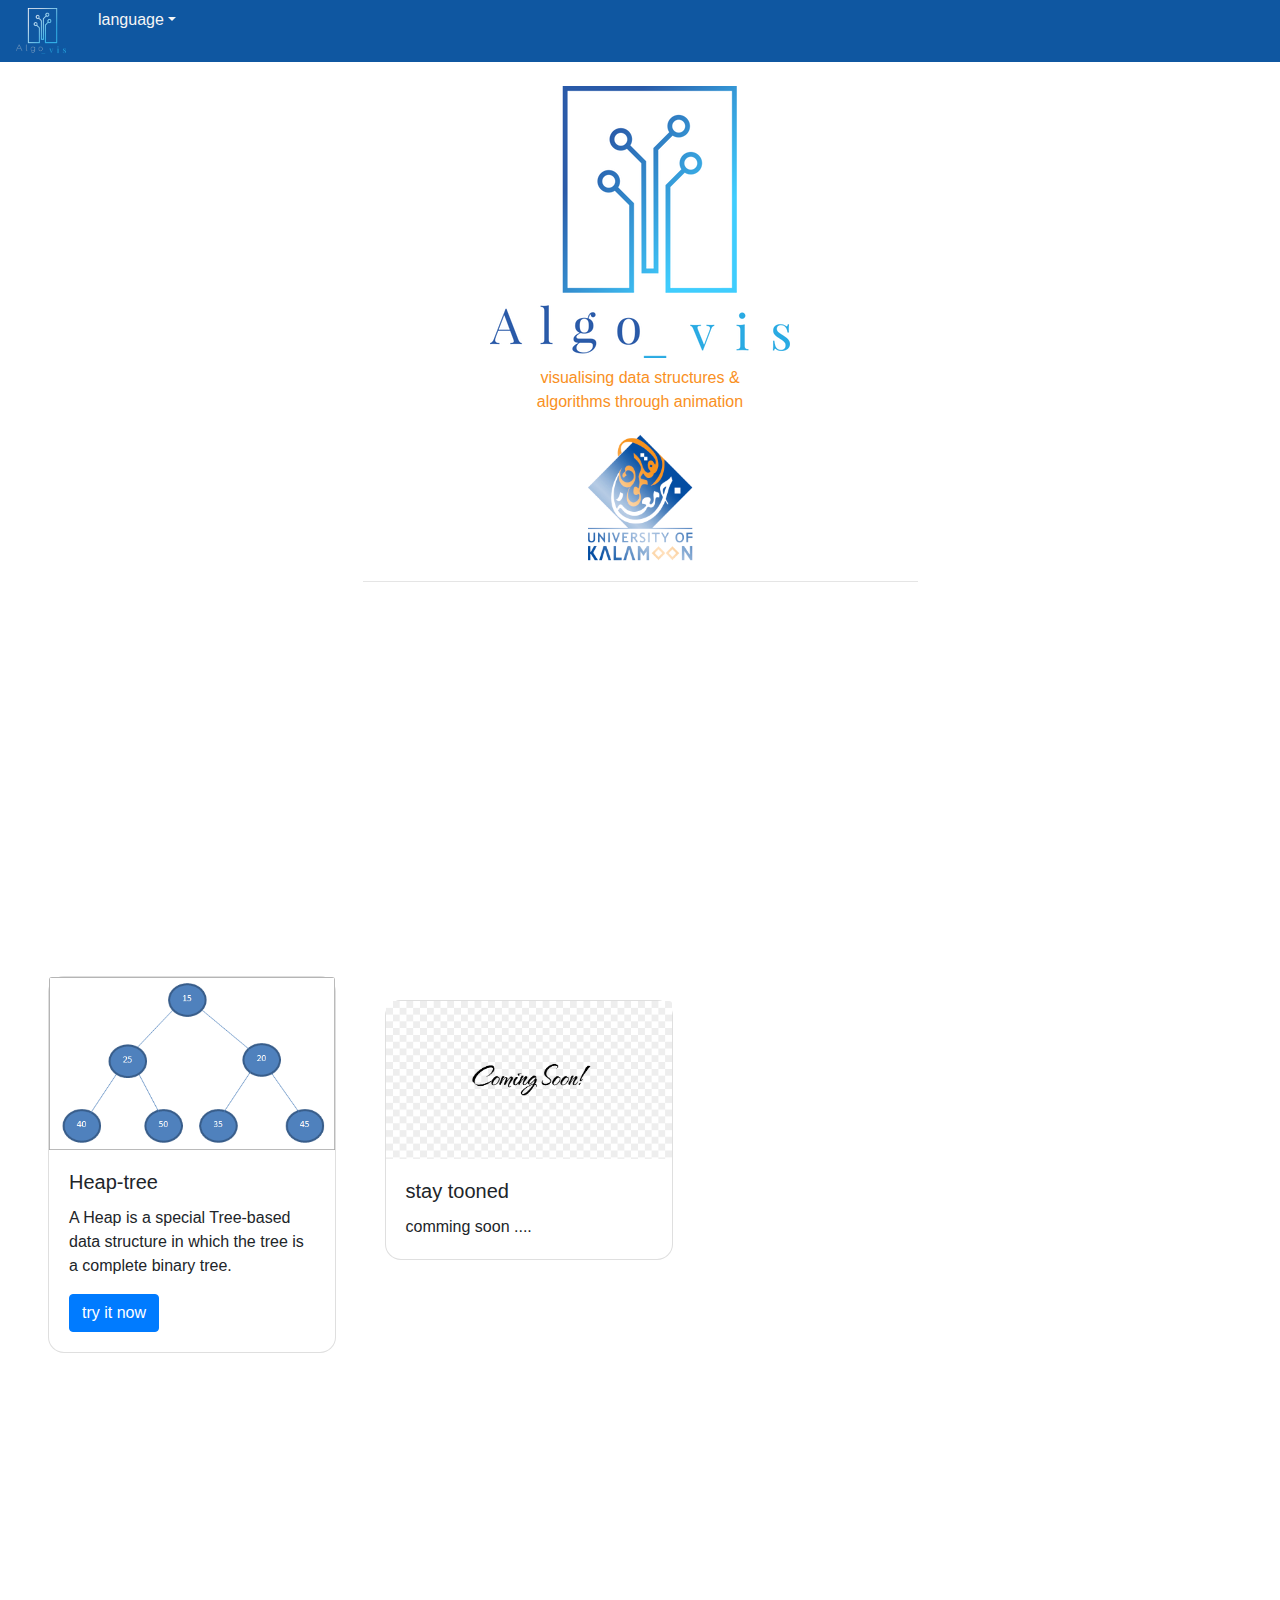
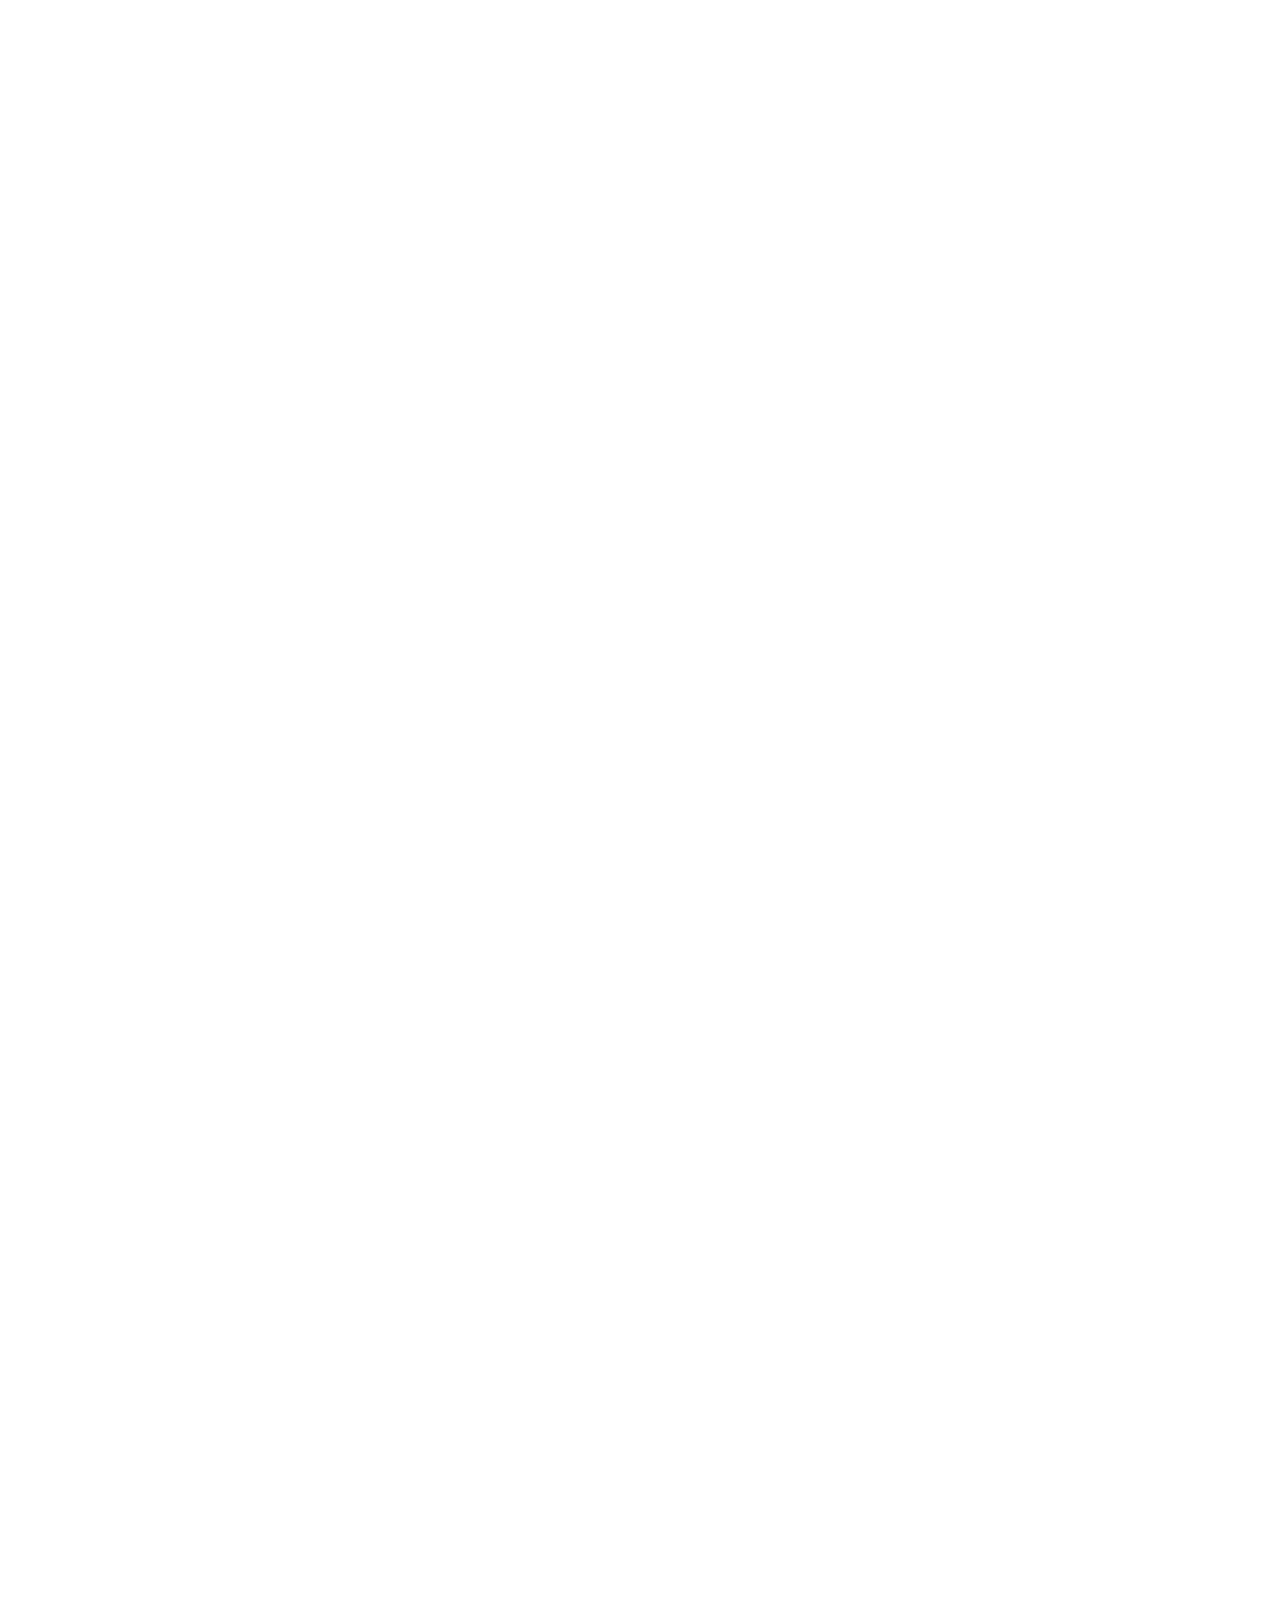
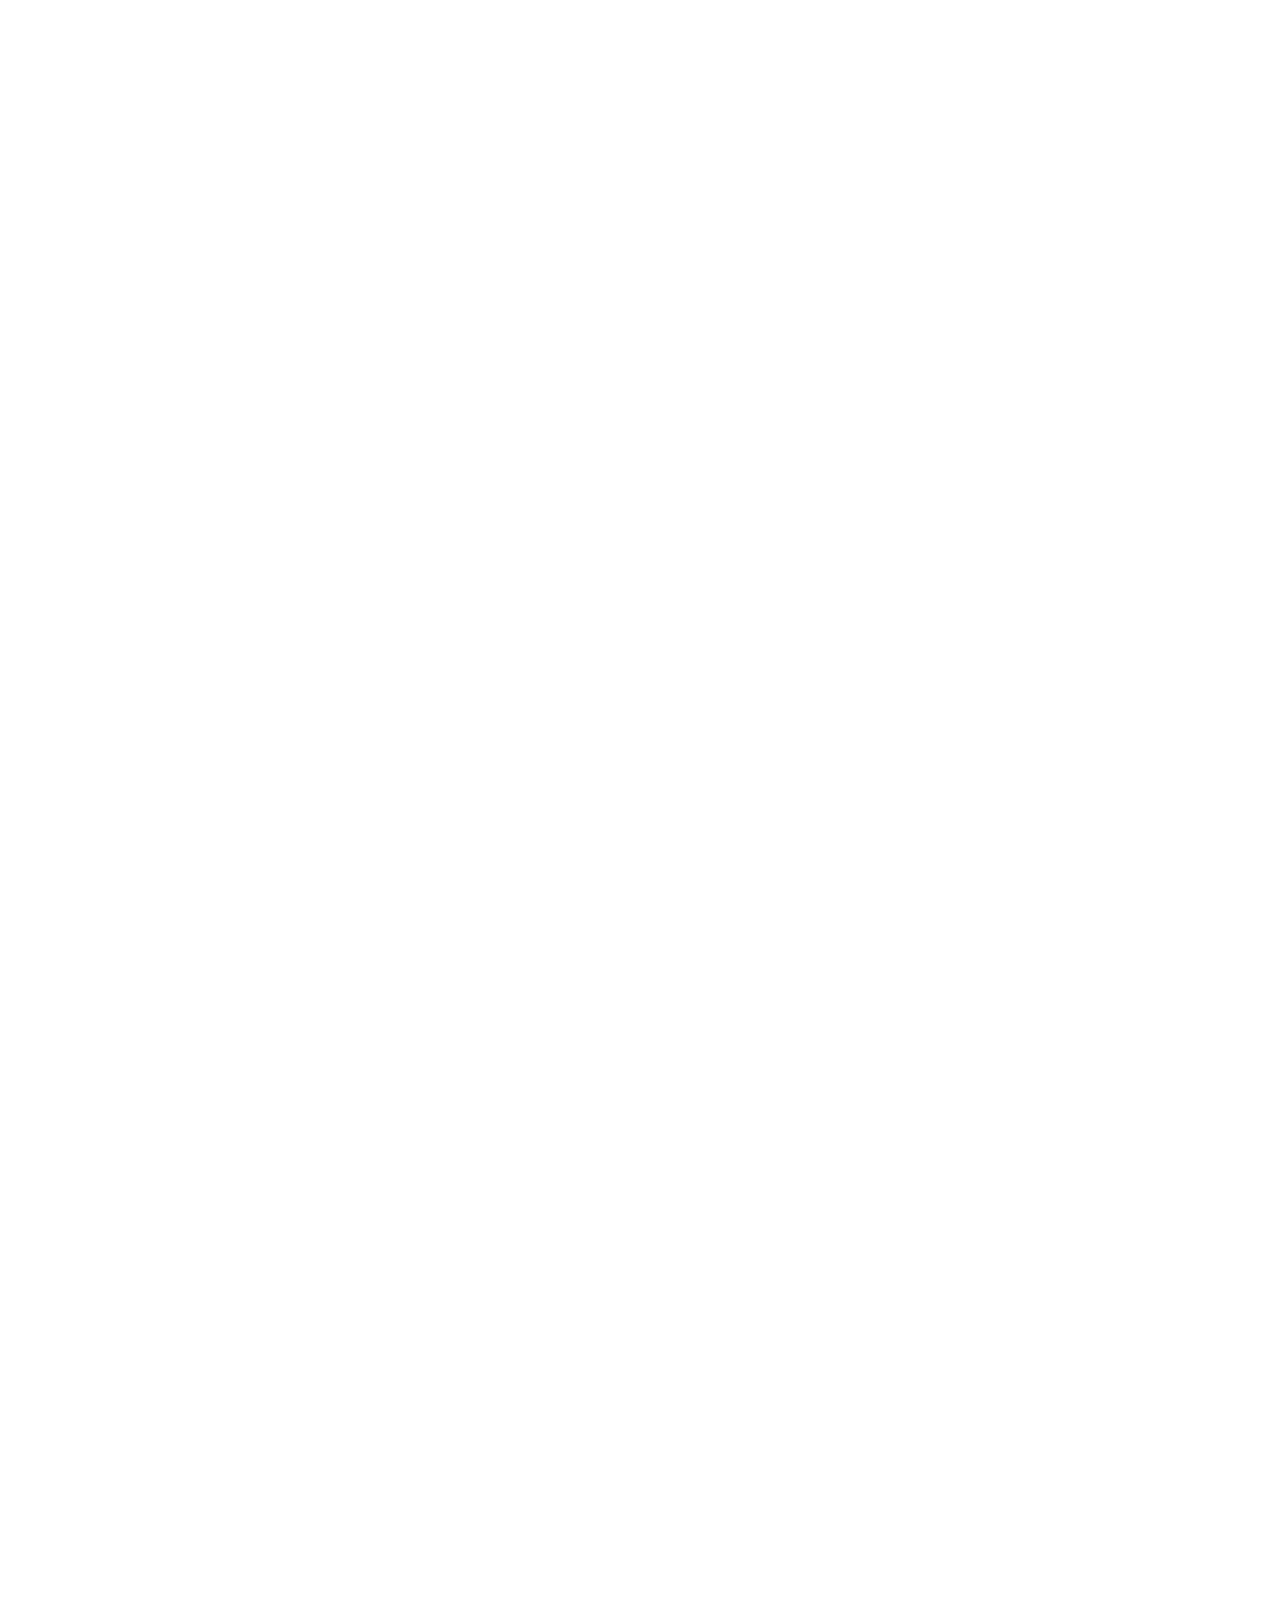
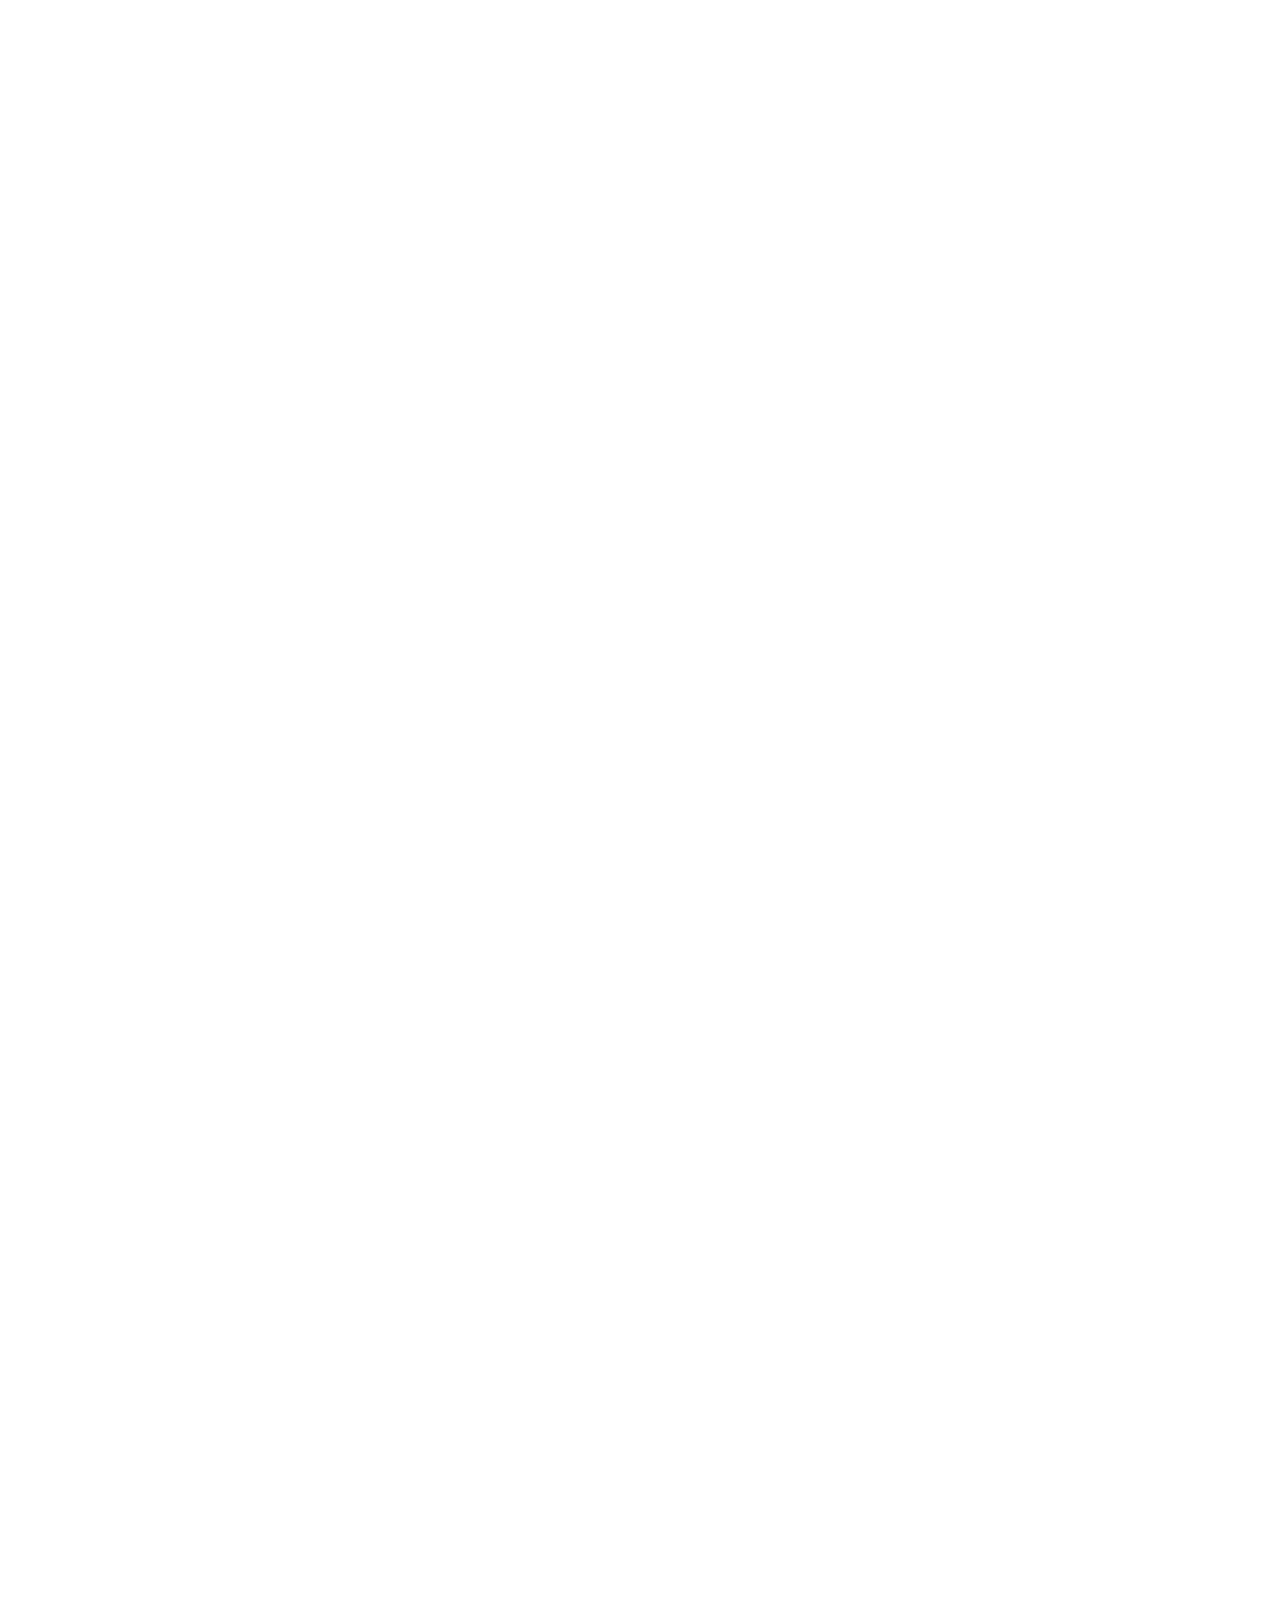
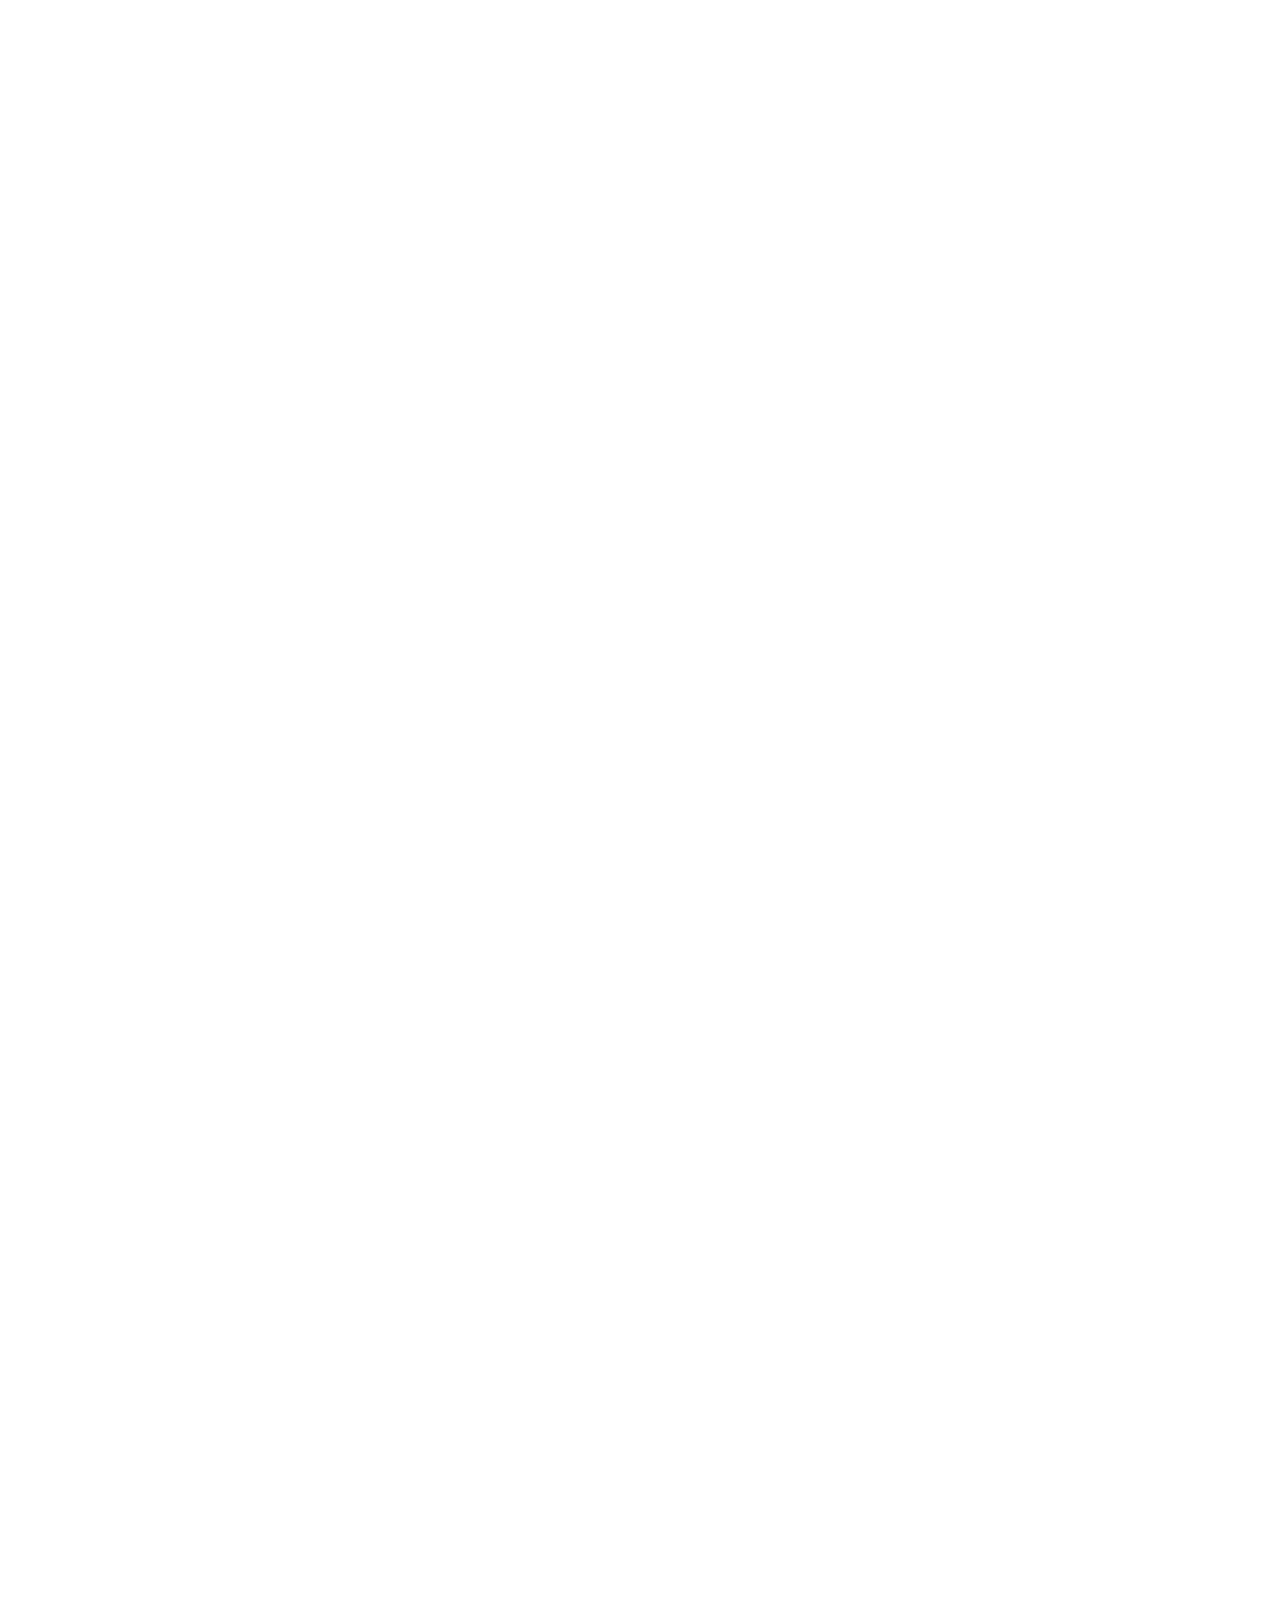
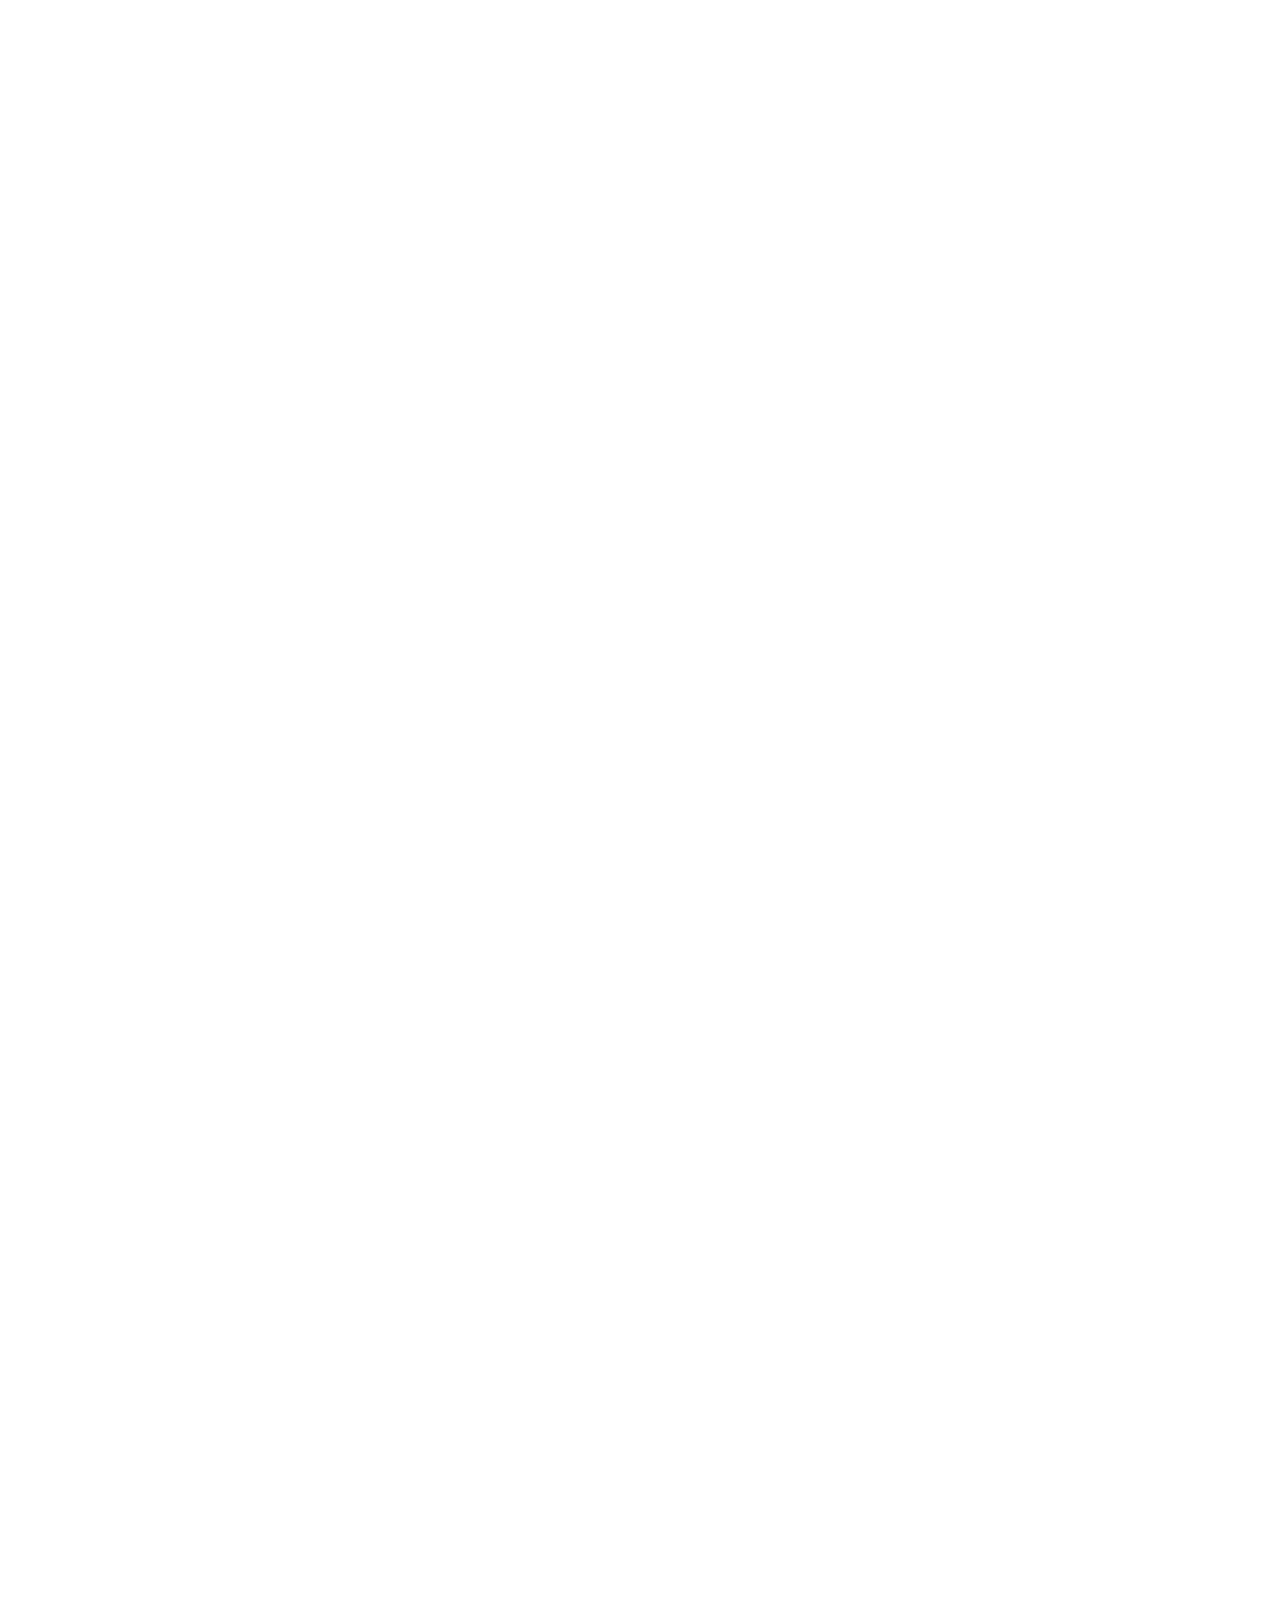
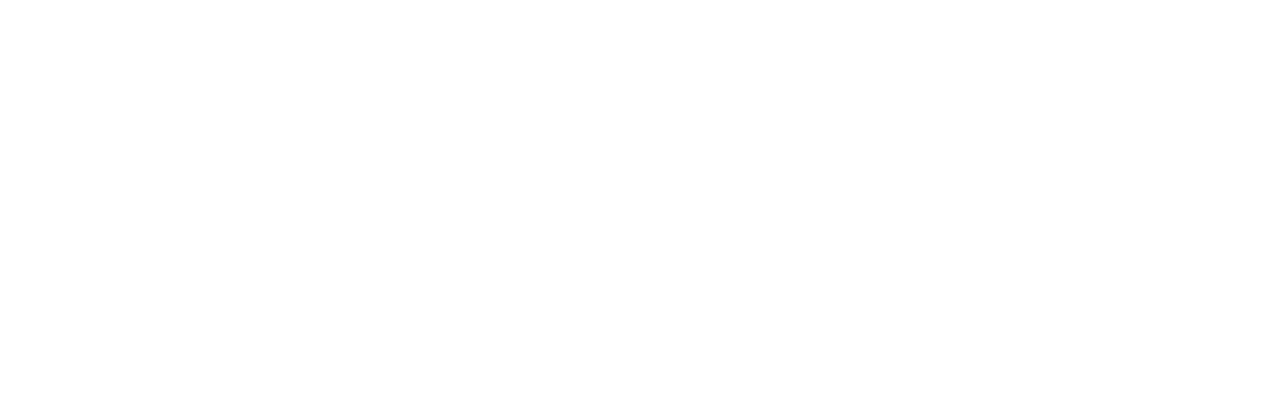
<file: index.htm>
<!DOCTYPE html>
<html lang="en">
  <head>
    <meta charset="UTF-8">
    <meta http-equiv="X-UA-Compatible" content="IE=edge">
    <meta name="viewport" content="width=device-width, initial-scale=1.0">
    <title>Document</title>
    <link rel="stylesheet" href="css/bootstrap.min.css" />
    <link rel="stylesheet" href="css/all.min.css" />
    <link rel="stylesheet" href="css/index.css" />
    <!--<script src="src/js/all.min.js"></script>
        <script src="src/js/bootstrap.bundle.min.js"></script>
        <script src="src/js/bootstrap.bundle.min.js.map"></script>-->
  </head>
  <body>
    <nav>
      <ul class="nav nav-pills">
        <li class="nav-item">
          <a class="nav-link " aria-current="page"
            href="index.htm"><img src="assets/img/Algo_vis white logo.png"
              width="50"></a>

          <li class="nav-item dropdown">
            <a class="nav-link dropdown-toggle"
              data-bs-toggle="dropdown"
              href="#" role="button" aria-expanded="true">language</a>
            <ul class="dropdown-menu">
              <li><a class="dropdown-item" href="#">English</a></li>
              <li><a class="dropdown-item" href="#">Arabic</a></li>
            </ul>
          </li>

        </ul>
      </nav>
      <div class="head text-center mt-4 mb-2">
        <div class="container ">
          <h1>
            <img src="assets/img/Logo.png" alt="the Logo of the website">
          </h1>
          <p>
            visualising data structures
            &<br> algorithms through animation
          </p>
          <span class="logo"><a href="http://www.uok.edu.sy/"
              style="max-height: 135px;"><img
                src="assets/img/kalamoon Logo.gif"
                alt="جامعة القلمون الخاصة"
                title="ezgif-4-9c1acde30246" style="max-height:
                135px;"></a></span>
          <hr class="w-50 ">
          <iframe width="560" height="315"
            src="https://www.youtube.com/embed/Hkqwf9J_qJM"
            title="YouTube video player" frameborder="0"
            allow="accelerometer; autoplay; clipboard-write;
            encrypted-media; gyroscope; picture-in-picture"
            allowfullscreen></iframe>
        </div>
      </div>
      <div class="container-body p-5">

        <div class="row">
          <div class="col-lg-3 col-md-3 pr-5 col-sm-12 pr-5">
            <div class="card card-1" style="width: 18rem;">
              <img src="assets/img/heap-binary-tree.png"
                class="card-img-top"
                alt="heap-binary-tree">
              <div class="card-body">
                <h5 class="card-title">Heap-tree</h5>
                <p class="card-text">A Heap is a special Tree-based
                  data structure in
                  which the tree
                  is a complete binary tree.</p>
                <a href="heap-tree.htm" class="btn btn-primary">try it
                  now </a>
              </div>
            </div>
          </div>
          <div class="col-lg-3 col-md-3 col-sm-12 pl-5 pt-4">
            <div class="card card-1" style="width: 18rem;">
              <img src="assets/img/coming-soon.png"
                class="card-img-top"
                alt="heap-binary-tree">
              <div class="card-body">
                <h5 class="card-title">stay tooned</h5>
                <p class="card-text">comming soon
                  ....</p>
              </div>
            </div>
          </div>
        </div>
      </div>
    </body>
    <footer></footer>
  </html>
</file>
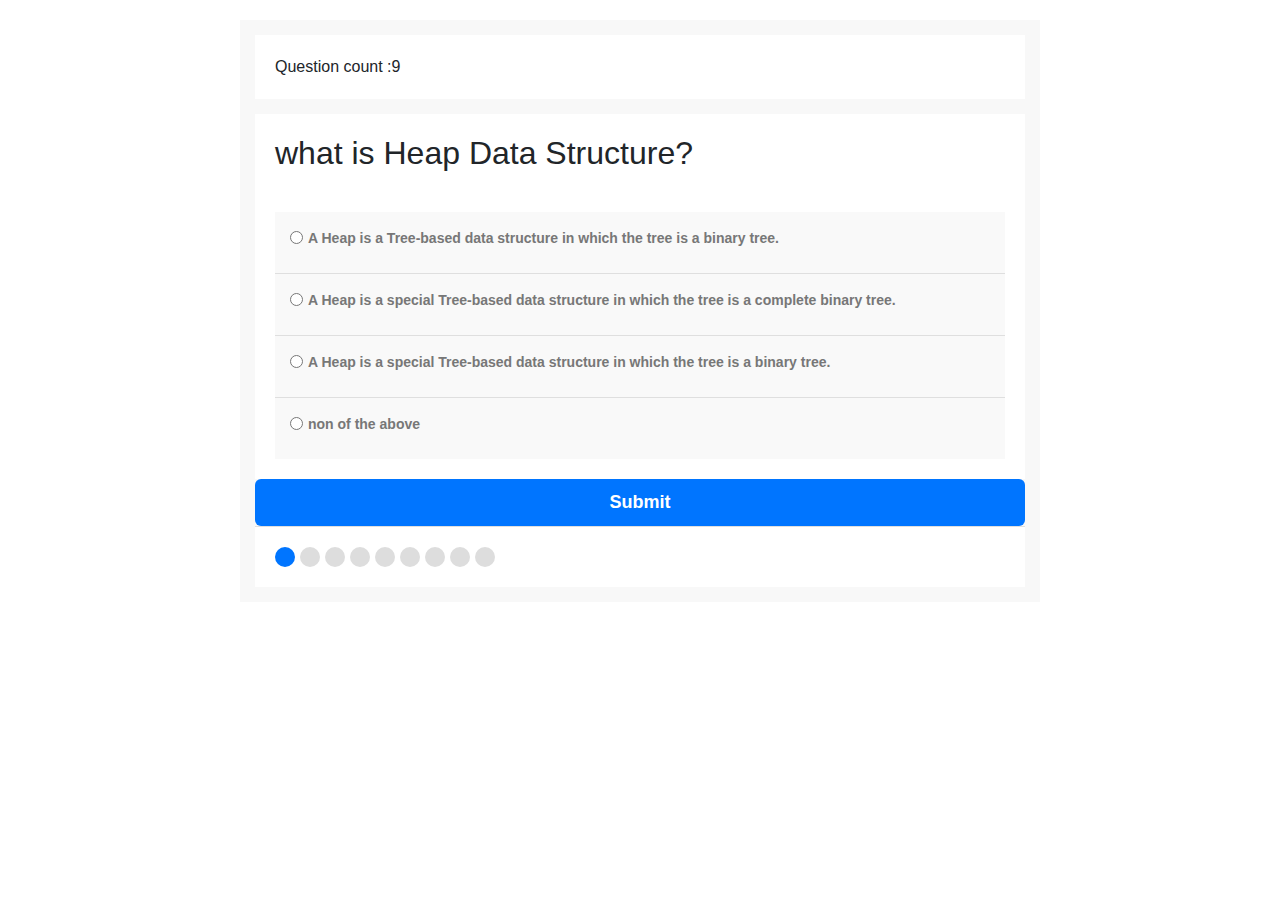
<file: quiz.htm>
<!DOCTYPE html>
<html lang="en">
    <head>
        <meta charset="UTF-8">
        <meta http-equiv="X-UA-Compatible" content="IE=edge">
        <meta name="viewport" content="width=device-width, initial-scale=1.0">
        <link rel="stylesheet" href="css/quiz.css">
        <!--- bootstrab --->
        <link rel="stylesheet" href="css/all.min.css">
        <link rel="stylesheet" href="css/bootstrap.min.css">
        <link rel="stylesheet" href="css/bootstrap.min.css.map">

        <title>Document</title>
    </head>
    <body>
        <div class="quiz-app">
            <div class="quiz-info">
                <div class="count">Question count :<span> </span></div>
            </div>
            <div class="quiz-area"></div>
            <div class="answers-area">

            </div>
            <button class="submit-button">Submit</button>
            <div class="bullets">
                <div class="spans">
                </div>
                <div class="count-down"></div>
            </div>
            <div class="results"></div>
        </div>
        <script src="src/quiz/quiz.js"></script>
    </body>
</html>
</file>
<file: css/index.css>
body {

    height: 10000px;

}

nav {
    background-color: #0f57a1;
}

nav a {
    color: whitesmoke;
}

/*start head*/
.container {}

.container .title {
    color: #0f57a1;
}

.container p {
    color: #f99023;
}

.container hr {
    color: #0f57a1;
}

/*end head*/
.container-body {
    height: 300px;
    bottom: auto;
}

.card-1 {
    border-radius: 1rem;
}
</file>
<file: css/quiz.css>
* {
    box-sizing: border-box;
}

body {
    font-family: Tahoma, Arial;
}

.quiz-app {
    margin: 20px auto;
    width: 800px;
    background-color: #f8f8f8;
    padding: 15px;
}

.quiz-app .quiz-info {
    display: flex;
    background-color: #fff;
    padding: 20px;
}

.quiz-app .quiz-area {
    background-color: #fff;
    padding: 20px;
    margin-top: 15px;

}

.quiz-app .quiz-area h2 {
    margin: 0;
}

.quiz-app .answers-area {
    background-color: #fff;
    padding: 20px;
}

.quiz-app .answers-area .answer {
    background-color: #f9f9f9;
    padding: 15px;

}

.quiz-app .answers-area .answer:not(:last-child) {
    border-bottom: 1px solid #dfdfdf;
}

.quiz-app .answers-area .answer input[type="Radio"]:checked+label {
    color: #0075ff;
}

.quiz-app .answers-area .answer label {
    cursor: pointer;
    font-weight: bold;
    color: #777;
    font-size: 14px;
    margin-left: 5px;
    position: relative;
    top: -1px;
}

.quiz-app .submit-button {
    background-color: #0075ff;
    display: block;
    width: 100%;
    padding: 10px 15px;
    border: none;
    color: #fff;
    font-weight: bold;
    font-size: 18px;
    cursor: pointer;
    border-radius: 6px;
}

.quiz-app .bullets {
    border-top: 1px solid #dfdfdf;
    background-color: #fff;
    display: flex;
    padding: 20px;
}

.quiz-app .bullets .spans {
    flex: 1;
    display: flex;
}

.quiz-app .bullets .spans span {
    width: 20px;
    height: 20px;
    background-color: #DDD;
    margin-right: 5px;
    border-radius: 50%;
}

.quiz-app .bullets .spans span.on {
    background-color: #0075ff;
}
</file>
